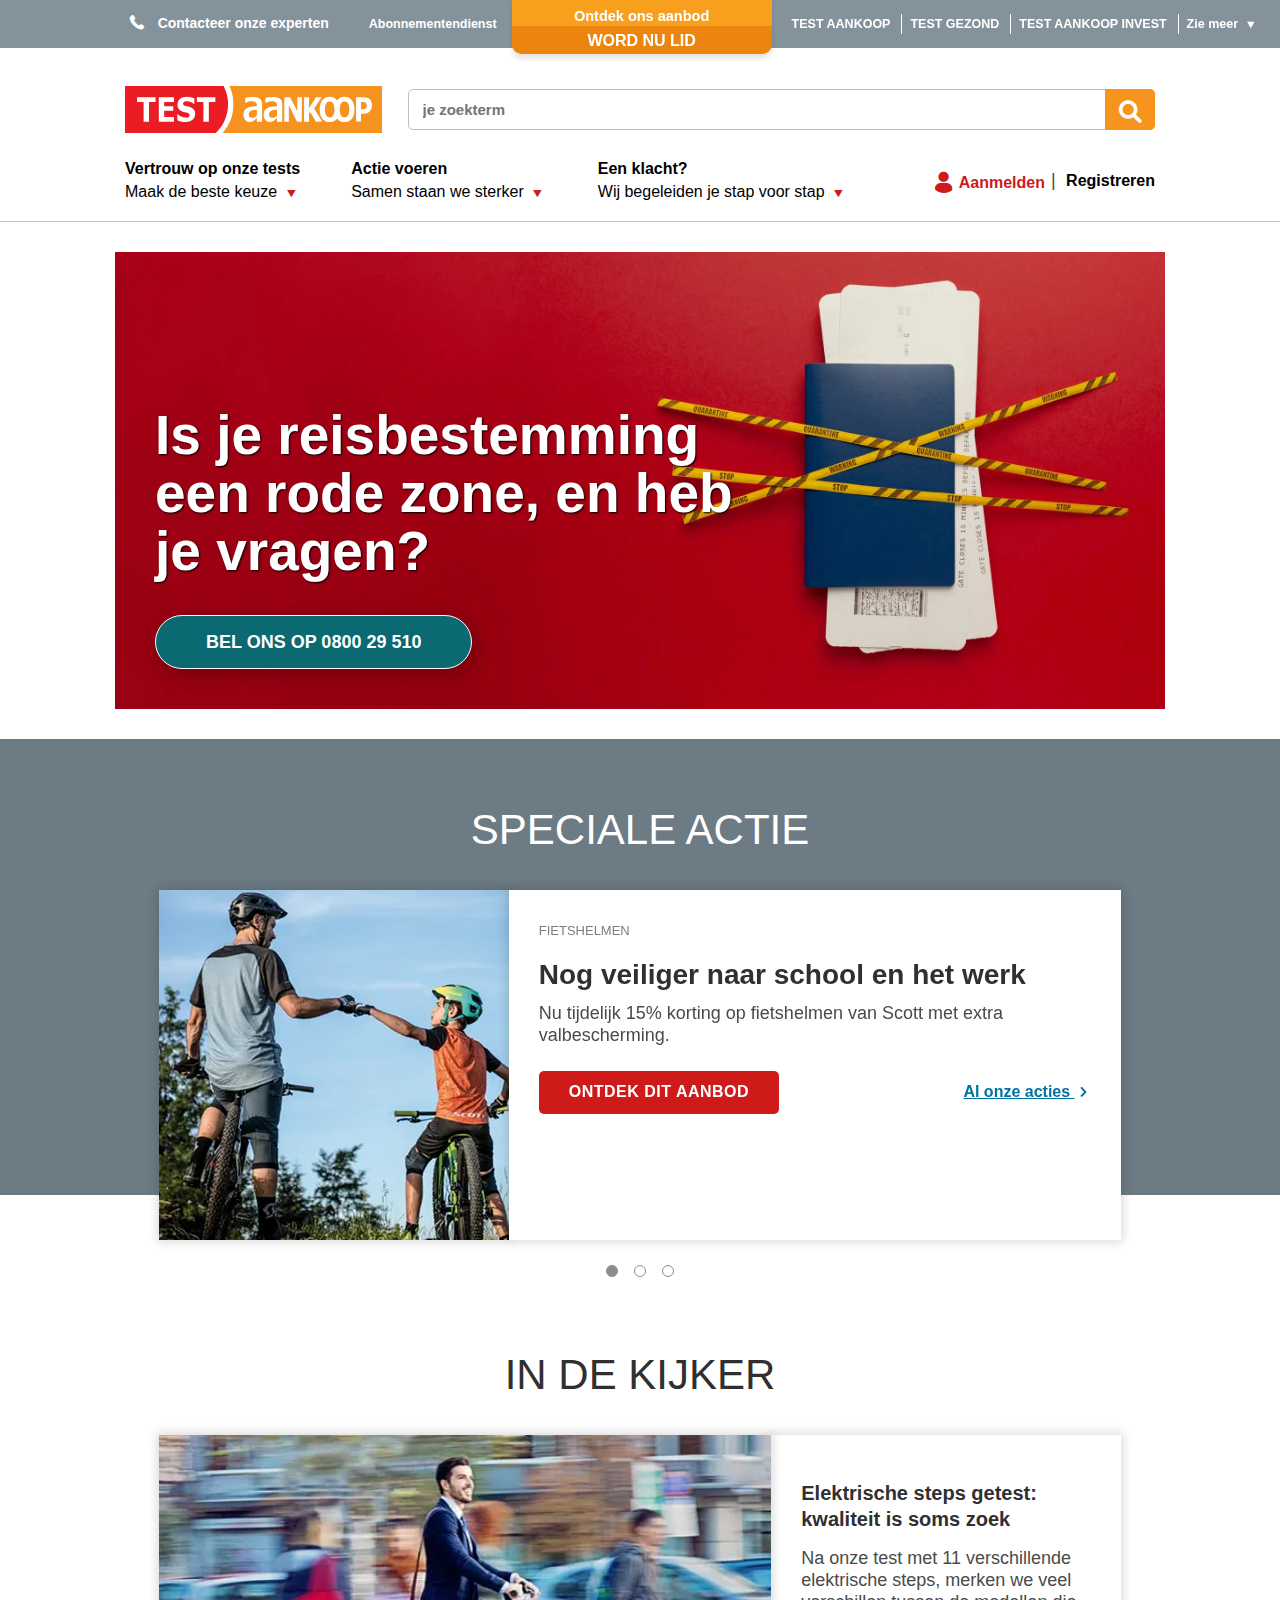
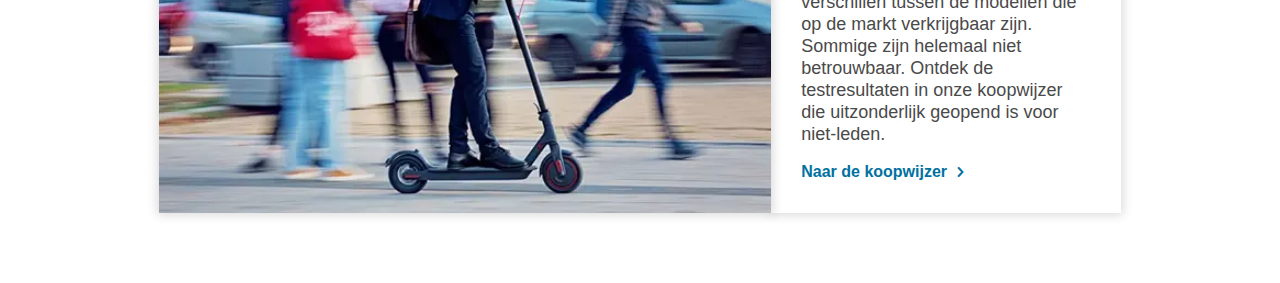
<file: index.html>
<!DOCTYPE html><html lang="nl-be"><head><meta name="viewport" content="width=device-width,initial-scale=1,maximum-scale=5"><meta name="description" content="Bezoek de website van Test Aankoop: de vereniging voor de bescherming en verdediging van consumentenbelangen. Ontdek de resultaten van onze tests en vergelijkende studies, neem deel aan onze petities, groepsaankopen en groepsvorderingen of dien een klacht bij een bedrijf."><title>PLEASE USE TEST-AANKOOP.BE INSTEAD, THIS IS A RESEARCH SITE !</title><link rel="preload" href="https://p.ec-cloud.org/aline/fonts/nl-be/lato-regular.woff2" as="font" crossorigin="anonymous"><link rel="preload" href="https://p.ec-cloud.org/aline/fonts/nl-be/lato-bold.woff2" as="font" crossorigin="anonymous"><link rel="preload" href="https://p.ec-cloud.org/aline/fonts/nl-be/lato-black.woff2" as="font" crossorigin="anonymous"><link rel="stylesheet" href="uncss.css"></head><body><div class="aline-desktop-header" data-type="ALineHeaderController" data-rendering="ALineHeaderContainer" data-selector="header"><div data-selector="web4" class="web4 desktop-only" id="web4" data-type="ALineHeaderWeb4Controller" data-rendering="ALineHeaderWeb4Desktop" data-datasource="{D1DECBA0-0937-4035-851F-57218DF40F11}"><div class="constrained"><div class="flex__row flex__row--xs-middle"><div class="flex__col flex__col-xs-narrow"><p class="no-margin margin--right-xsmall stronger"><i class="icon-phone icon--heavy margin--right-xsmall"></i> <a href="/contact/contacteer-ons" class="" data-selector="web4-phone-icon">Contacteer onze experten</a></p></div><div class="flex__col flex__col-xs-narrow"><ul class="list-inline no-margin no-padding"><li class="list-inline__item"><a href="https://www.test-aankoop.be/contact/contacteer-ons#ALineContactPageHeaderBodyH2Link-ea280801-dfbc-4a12-a5dd-e3012e33e2ac" class="" data-selector="web4-institutional-links">Abonnementendienst</a></li></ul></div><div class="flex__col relative marketing-element__placeholder" data-type="ALineHeaderMarketingController" data-rendering="ALineHeaderMarketingBoxVertical" data-datasource="{7C8417C8-2515-45DF-943E-BA1E37FE58A3}" data-selector="header-marketing-box-vertical"><a href="https://ontdek.test-aankoop.be/2019/tabletkeyboard" rel="noopener noreferrer"><div class="flex__row flex__row--xs-middle marketing-element marketing-element--vertical" data-selector=""><div class="flex__col flex__col-xs-12 centered no-padding"><p class="no-margin strong">Ontdek ons aanbod</p></div><div class="flex__col flex__col-xs-narrow centered no-padding"><h3 class="no-margin strong">WORD NU LID</h3></div></div></a></div><div class="flex__col flex__col-xs-narrow align-right moreLinks"><ul class="list-inline--responsive list-inline uppercase no-margin no-padding"><li class="list-inline__item"><a href="/" data-selector="web4-links">Test Aankoop</a></li><li class="list-inline__item"><a href="https://www.test-aankoop.be/gezond" data-selector="web4-links">Test Gezond</a></li><li class="list-inline__item"><a href="https://www.test-aankoop.be/invest" data-selector="web4-links">Test Aankoop Invest</a></li><li class="list-inline__item list-inline__item--has-list"><a href="#" onclick="event.preventDefault()">Zie meer <i class="icon-arrow-down icon--smaller"></i></a><ul class="align-left padding-medium"><li><a href="https://www.test-aankoop.be/action/" data-selector="web4-flyout-links">Pers &amp; Institutioneel</a></li><li><a href="/info/ledenvoordelen/members-club" data-selector="web4-flyout-links">Members Club</a></li></ul></li></ul></div></div></div></div><header data-selector="header" class="header desktop-only"><div class="flex__row flex__row--no-gutter flex__row--md-middle constrained"><div class="flex__col-md-3"><div data-type="ALineHeaderLogoController" data-rendering="ALineHeaderLogoDesktop" data-datasource="{F033F3B1-1B8E-41CC-858F-E5041E32B3A2}" class=""><a href="/" data-selector="header-logo"><img data-culture-depend="" class="no-margin" data-selector="header-logo-image" src="logo-nl-be.svg" alt="logo" data-fallback="logo-nl-be.jpg" data-fallback-alt="Test Aankoop"></a></div></div><div class="flex__col-md-9"><div class="header__search relative padding--left-xsmall" data-selector="header-search"><input id="search-desktop" hidden="" type="checkbox" data-pageid="e32cf6f9-2306-4cfd-a661-d03c85b81f12" data-formid="SearchForm"><form action="/SearchAPI/SearchTextbox/SearchResult/e32cf6f9-2306-4cfd-a661-d03c85b81f12" class="flex--auto" id="SearchForm" method="post"><input name="__RequestVerificationToken" type="hidden" value="EdLDfiIfCTBkL0cRm__Gctab35jPYZ77q7ySV2KiakDtZ63MtEQtK2BM1YX0Da0sUZjw27UhbCYOdLff7MQ0iEn6Fjc1"> <span class="visuallyhidden">Zoek</span> <input autocomplete="off" class="form__field form__field--string" id="SearchedKeyword" name="SearchedKeyword" placeholder="je zoekterm" required="required" type="search" value=""> <button type="submit" class="form__field btn btn--primary header__search-button" formnovalidate=""><i class="icon-search-2"></i></button> <span class="autosuggest__icon icon-waiting"><span id="spnRetrieving" class="visuallyhidden">het ophalen van resultaten...</span></span><div id="divAutoSuggest" class="autosuggest__items" style="display: none;"><ul id="ulAutocomplete_SearchForm" class="search-ul-autocomplete ui-autocomplete ui-front ui-menu ui-widget ui-widget-content autosuggest__list" tabindex="0" style="margin-top: 6px"></ul></div></form></div></div></div></header><nav data-selector="navigation" class="navigation desktop-only"><div class="constrained border-boxed"><div class="flex__row"><div data-type="ALineHeaderLogoController" data-rendering="ALineHeaderLogoDesktopSticky" data-datasource="{25FD17AC-9C20-409D-ACC7-C273C1453C24}" class="flex__col-xs-narrow show-on-fixed hidden-by-default"><a href="/" data-selector="header-logo-sticky"><img data-culture-depend="" width="45" height="45" class="no-margin" data-selector="header-logo-sticky-image" src="ta-logo-circle.webp" alt="Test Aankoop logo" data-fallback="ta-logo-circle.jpg" data-fallback-alt=""></a></div><div data-type="ALineHeaderNavigationController" data-rendering="ALineHeaderNavigationDesktop" data-datasource="{8DD1DA7A-77B6-4412-84D2-91703C150407}" class="flex__col"><div class="flex__row navigation__pillarContainer" data-selector="header-navigation"><div class="pillar margin--right-auto relative" data-selector="pillar"><label for="navigation__menu-61dbbb358ab04b00a021330c805c5e53"><strong>Vertrouw op onze tests</strong> Maak de beste keuze <i class="icon-arrow-down icon--smaller"></i></label> <input type="checkbox" hidden="" id="navigation__menu-61dbbb358ab04b00a021330c805c5e53" data-selector="pillar-navigation"><div class="navigation__menu"><div class="navigation__menu-scrollcontainer"><div class="navigation__menu-item padding--left-large padding--right-large"><label class="padding--top-small padding--bottom-small block strong" for="navigation__menu-item--c281046080fe4627b53153307d591b79">Huishoudelektro <i class="icon-chevron-right icon--small icon--heavy"></i></label> <input type="checkbox" hidden="" id="navigation__menu-item--c281046080fe4627b53153307d591b79" data-selector="pillar-submenu-navigation"><div class="navigation__menu-item__submenu padding-xsmall"><div class="flex__row flex__row--no-gutter"><div class="flex__col-xs-6"><a class="red" href="/huishoudelektro/wasmachines"><i class="icon-washing-machines"></i> <span>Wasmachines</span></a></div><div class="flex__col-xs-6"><a class="" href="/huishoudelektro/koelkasten-en-diepvriezers"><i class="icon-fridge"></i> <span>Koel- &amp; vriescombinaties</span></a></div><div class="flex__col-xs-6"><a class="" href="/huishoudelektro/droogkasten"><i class="icon-tumble-dryer"></i> <span>Droogkasten</span></a></div><div class="flex__col-xs-6"><a class="" href="/huishoudelektro/vaatwassers"><i class="icon-dishwashers"></i> <span>Vaatwassers</span></a></div><div class="flex__col-xs-6"><a class="" href="/huishoudelektro/strijkijzers-en-stoomcentrales"><i class="icon-iron"></i> <span>Strijkijzers &amp; stoomcentrales</span></a></div><div class="flex__col-xs-6"><a class="" href="/huishoudelektro/microgolfovens"><i class="icon-microwave"></i> <span>Microgolfovens</span></a></div><div class="flex__col-xs-6"><a class="" href="/huishoudelektro/stofzuigers"><i class="icon-vacuum-cleaners"></i> <span>Stofzuigers</span></a></div><div class="flex__col-xs-6"><a class="" href="/huishoudelektro/keukenelektro"><i class="icon-kitchen-appls"></i> <span>Keukenelektro</span></a></div></div></div></div><div class="navigation__menu-item padding--left-large padding--right-large"><label class="padding--top-small padding--bottom-small block strong" for="navigation__menu-item--03168cb34c3648a5bcd4c17b0e33713e">Hightech <i class="icon-chevron-right icon--small icon--heavy"></i></label> <input type="checkbox" hidden="" id="navigation__menu-item--03168cb34c3648a5bcd4c17b0e33713e" data-selector="pillar-submenu-navigation"><div class="navigation__menu-item__submenu padding-xsmall"><div class="flex__row flex__row--no-gutter"><div class="flex__col-xs-6"><a class="" href="/hightech/gsms-en-smartphones"><i class="icon-smartphone"></i> <span>Smartphones</span></a></div><div class="flex__col-xs-6"><a class="" href="/hightech/telecom"><i class="icon-telecom"></i> <span>Telecom</span></a></div><div class="flex__col-xs-6"><a class="" href="/hightech/tv-s"><i class="icon-televisions"></i> <span>Televisies</span></a></div><div class="flex__col-xs-6"><a class="" href="/hightech/computers-en-tablets"><i class="icon-computers"></i> <span>Computers &amp; tablets</span></a></div><div class="flex__col-xs-6"><a class="" href="/hightech/internet"><i class="icon-internet"></i> <span>Internet</span></a></div><div class="flex__col-xs-6"><a class="" href="/hightech/gps"><i class="icon-gps2"></i> <span>Gps</span></a></div><div class="flex__col-xs-6"><a class="" href="/hightech/foto-video"><i class="icon-cameras"></i> <span>Foto &amp; Video</span></a></div><div class="flex__col-xs-6"><a class="" href="/hightech/printers"><i class="icon-printers"></i> <span>Printers</span></a></div><div class="flex__col-xs-6"><a class="" href="/hightech/audio"><i class="icon-audio"></i> <span>Audio</span></a></div></div></div></div><div class="navigation__menu-item padding--left-large padding--right-large"><label class="padding--top-small padding--bottom-small block strong" for="navigation__menu-item--0aa11a5390924843984513b393dcbe61">Wonen &amp; energie <i class="icon-chevron-right icon--small icon--heavy"></i></label> <input type="checkbox" hidden="" id="navigation__menu-item--0aa11a5390924843984513b393dcbe61" data-selector="pillar-submenu-navigation"><div class="navigation__menu-item__submenu padding-xsmall"><div class="flex__row flex__row--no-gutter"><div class="flex__col-xs-6"><a class="" href="/woning-energie/milieu"><i class="icon-globe"></i> <span>Milieu</span></a></div><div class="flex__col-xs-6"><a class="" href="/woning-energie/gas-elektriciteit-mazout-pellets"><i class="icon-energy2"></i> <span>Gas en elektriciteit, mazout, pellets</span></a></div><div class="flex__col-xs-6"><a class="" href="/woning-energie/verwarmen-en-koelen"><i class="icon-insul-heating"></i> <span>Verwarmen &amp; koelen</span></a></div><div class="flex__col-xs-6"><a class="" href="/woning-energie/hernieuwbare-energie"><i class="icon-renewableenergy"></i> <span>Hernieuwbare energie</span></a></div><div class="flex__col-xs-6"><a class="" href="/woning-energie/huren"><i class="icon-renting"></i> <span>Woning huren of verhuren</span></a></div><div class="flex__col-xs-6"><a class="" href="/woning-energie/isolatie"><i class="icon-home"></i> <span>Isolatie</span></a></div><div class="flex__col-xs-6"><a class="" href="/woning-energie/matrassen"><i class="icon-matresses"></i> <span>Matrassen</span></a></div><div class="flex__col-xs-6"><a class="" href="/woning-energie/kopen"><i class="icon-buy-sell-house"></i> <span>Woning kopen, verkopen of bouwen</span></a></div><div class="flex__col-xs-6"><a class="" href="/woning-energie/doehetzelf-tuin"><i class="icon-diy-garden-animal"></i> <span>Doe-het-zelf, tuin &amp; dieren</span></a></div><div class="flex__col-xs-6"><a class="" href="/woning-energie/huishoudproducten"><i class="icon-multipurpose-detergent"></i> <span>Huishoudproducten</span></a></div></div></div></div><div class="navigation__menu-item padding--left-large padding--right-large"><label class="padding--top-small padding--bottom-small block strong" for="navigation__menu-item--51f6d8ec34114e1ebb09297f65e64210">Mobiliteit <i class="icon-chevron-right icon--small icon--heavy"></i></label> <input type="checkbox" hidden="" id="navigation__menu-item--51f6d8ec34114e1ebb09297f65e64210" data-selector="pillar-submenu-navigation"><div class="navigation__menu-item__submenu padding-xsmall"><div class="flex__row flex__row--no-gutter"><div class="flex__col-xs-6"><a class="" href="/mobiliteit/auto-s"><i class="icon-cars"></i> <span>Auto's</span></a></div><div class="flex__col-xs-6"><a class="" href="/mobiliteit/banden"><i class="icon-tires"></i> <span>Banden</span></a></div><div class="flex__col-xs-6"><a class="" href="/mobiliteit/fietsen"><i class="icon-bikes"></i> <span>Fietsen &amp; steps</span></a></div><div class="flex__col-xs-6"><a class="" href="/geld/autoverzekeringen"><i class="icon-car-insurance"></i> <span>Autoverzekeringen</span></a></div><div class="flex__col-xs-6"><a class="" href="https://www.test-aankoop.be/acties/mobiguide"><i class="icon-sustainable-mobility"></i> <span>Mobiguide</span></a></div></div></div></div><div class="navigation__menu-item padding--left-large padding--right-large"><label class="padding--top-small padding--bottom-small block strong" for="navigation__menu-item--a2ec914a6e7c4f6d98d0f4775c41cc15">Geld &amp; verzekeringen <i class="icon-chevron-right icon--small icon--heavy"></i></label> <input type="checkbox" hidden="" id="navigation__menu-item--a2ec914a6e7c4f6d98d0f4775c41cc15" data-selector="pillar-submenu-navigation"><div class="navigation__menu-item__submenu padding-xsmall"><div class="flex__row flex__row--no-gutter"><div class="flex__col-xs-6"><a class="" href="/geld/lenen"><i class="icon-personal-loan"></i> <span>Lenen</span></a></div><div class="flex__col-xs-6"><a class="" href="/geld/reisbijstandsverzekeringen"><i class="icon-travel-insurance"></i> <span>Reisbijstandsverzekeringen</span></a></div><div class="flex__col-xs-6"><a class="" href="/geld/betalen"><i class="icon-current-account"></i> <span>Betalen</span></a></div><div class="flex__col-xs-6"><a class="" href="/geld/spaarrekeningen"><i class="icon-saving-account"></i> <span>Sparen</span></a></div><div class="flex__col-xs-6"><a class="" href="/geld/verzekeringen"><i class="icon-insurance"></i> <span>Verzekeren</span></a></div><div class="flex__col-xs-6"><a class="" href="/geld/autoverzekeringen"><i class="icon-car-insurance"></i> <span>Autoverzekeringen</span></a></div><div class="flex__col-xs-6"><a class="" href="https://www.test-aankoop.be/invest/"><i class="icon-stocks"></i> <span>Beleggen</span></a></div><div class="flex__col-xs-6"><a class="" href="/geld/belastingen"><i class="icon-taxes"></i> <span>Belastingen</span></a></div><div class="flex__col-xs-6"><a class="" href="/geld/pensioensparen"><i class="icon-pension-savings"></i> <span>Pensioen en pensioensparen</span></a></div></div></div></div><div class="navigation__menu-item padding--left-large padding--right-large"><label class="padding--top-small padding--bottom-small block strong" for="navigation__menu-item--d36cb8a8dd034057b7a5a1c52180b16c">Gezondheid <i class="icon-chevron-right icon--small icon--heavy"></i></label> <input type="checkbox" hidden="" id="navigation__menu-item--d36cb8a8dd034057b7a5a1c52180b16c" data-selector="pillar-submenu-navigation"><div class="navigation__menu-item__submenu padding-xsmall"><div class="flex__row flex__row--no-gutter"><div class="flex__col-xs-6"><a class="" href="/familie-prive/coronavirus"><i class="icon-timeup"></i> <span><strong>Coronavirus</strong></span></a></div><div class="flex__col-xs-6"><a class="" href="https://www.test-aankoop.be/gezond/dagelijkse-verzorging/e-health"><i class="icon-heart"></i> <span>E-health</span></a></div><div class="flex__col-xs-6"><a class="" href="https://www.test-aankoop.be/gezond/dagelijkse-verzorging/geteste-producten"><i class="icon-tested-products"></i> <span>Geteste producten</span></a></div><div class="flex__col-xs-6"><a class="" href="https://www.test-aankoop.be/gezond/dagelijkse-verzorging/eerste-hulp" target="_top"><i class="icon-first-aid"></i> <span>Eerste hulp</span></a></div><div class="flex__col-xs-6"><a class="" href="https://www.test-aankoop.be/gezond/dagelijkse-verzorging/welzijn"><i class="icon-well-being"></i> <span>Welzijn</span></a></div><div class="flex__col-xs-6"><a class="" href="https://www.test-aankoop.be/gezond/gezondheidszorg/medische-hulpmiddelen"><i class="icon-medical-devices"></i> <span>Medische hulpmiddelen</span></a></div><div class="flex__col-xs-6"><a class="" href="https://www.test-aankoop.be/gezond/gezondheidszorg/preventie"><i class="icon-prevention"></i> <span>Preventie</span></a></div><div class="flex__col-xs-6"><a class="" href="https://www.test-aankoop.be/gezond/gezondheidszorg/gezondheidsuitgaven-en-verzekeringen"><i class="icon-health-costs"></i> <span>Gezondheidsuitgaven &amp; verzekeringen</span></a></div><div class="flex__col-xs-6"><a class="" href="https://www.test-aankoop.be/gezond/gezondheidszorg/hospitalisatie"><i class="icon-hospitalization2"></i> <span>Hospitalisatie</span></a></div><div class="flex__col-xs-6"><a class="" href="https://www.test-aankoop.be/gezond/gezondheidszorg/patientenrechten"><i class="icon-rights-patient"></i> <span>Patiëntenrechten</span></a></div><div class="flex__col-xs-6"><a class="" href="https://www.test-aankoop.be/gezond/ziekten-en-geneesmiddelen/ziekten-en-gezondheidsproblemen"><i class="icon-disease"></i> <span>Ziekten &amp; Gezondheidsproblemen</span></a></div><div class="flex__col-xs-6"><a class="" href="https://www.test-aankoop.be/gezond/ziekten-en-geneesmiddelen/geneesmiddelen"><i class="icon-medicine"></i> <span>Geneesmiddelen</span></a></div></div></div></div><div class="navigation__menu-item padding--left-large padding--right-large"><label class="padding--top-small padding--bottom-small block strong" for="navigation__menu-item--0ca3334e649d4ff3b3b91a0fbe4de298">Voeding <i class="icon-chevron-right icon--small icon--heavy"></i></label> <input type="checkbox" hidden="" id="navigation__menu-item--0ca3334e649d4ff3b3b91a0fbe4de298" data-selector="pillar-submenu-navigation"><div class="navigation__menu-item__submenu padding-xsmall"><div class="flex__row flex__row--no-gutter"><div class="flex__col-xs-6"><a class="" href="https://www.test-aankoop.be/gezond/voeding/gezonde-voeding"><i class="icon-healthy-eating"></i> <span>Gezonde voeding</span></a></div><div class="flex__col-xs-6"><a class="" href="https://www.test-aankoop.be/gezond/voeding/dieten-en-allergieen"><i class="icon-lose-weight"></i> <span>Diëten &amp; Allergieën</span></a></div><div class="flex__col-xs-6"><a class="" href="https://www.test-aankoop.be/gezond/voeding/voeding-en-voedingssupplementen"><i class="icon-food-supplements2"></i> <span>Voeding &amp; Voedingssupplementen</span></a></div><div class="flex__col-xs-6"><a class="" href="https://www.test-aankoop.be/gezond/voeding/voedselveiligheid-en-additieven"><i class="icon-food-safety2"></i> <span>Voedselveiligheid &amp; Additieven</span></a></div><div class="flex__col-xs-6"><a class="" href="https://www.test-aankoop.be/gezond/voeding/etikettering"><i class="icon-labeling"></i> <span>Etikettering</span></a></div><div class="flex__col-xs-6"><a class="" href="https://www.test-aankoop.be/gezond/voeding/duurzaamheid-en-milieu-impact"><i class="icon-globe"></i> <span>Duurzaamheid &amp; milieu-impact</span></a></div><div class="flex__col-xs-6"><a class="" href="/voeding/wijn"><i class="icon-wine"></i> <span>Wijn</span></a></div></div></div></div><div class="navigation__menu-item padding--left-large padding--right-large"><label class="padding--top-small padding--bottom-small block strong" for="navigation__menu-item--a4c2a6df5ecc482ca4c225199b2284d9">Familie &amp; privé <i class="icon-chevron-right icon--small icon--heavy"></i></label> <input type="checkbox" hidden="" id="navigation__menu-item--a4c2a6df5ecc482ca4c225199b2284d9" data-selector="pillar-submenu-navigation"><div class="navigation__menu-item__submenu padding-xsmall"><div class="flex__row flex__row--no-gutter"><div class="flex__col-xs-6"><a class="" href="/familie-prive/coronavirus"><i class="icon-timeup"></i> <span><strong>Coronavirus</strong></span></a></div><div class="flex__col-xs-6"><a class="" href="/woning-energie/milieu"><i class="icon-globe"></i> <span>Milieu</span></a></div><div class="flex__col-xs-6"><a class="" href="/familie-prive/solden"><i class="icon-sales"></i> <span>Solden</span></a></div><div class="flex__col-xs-6"><a class="" href="/familie-prive/supermarkten"><i class="icon-supermarkets"></i> <span>Supermarkten</span></a></div><div class="flex__col-xs-6"><a class="" href="/familie-prive/reizen"><i class="icon-leisure"></i> <span>Reizen</span></a></div><div class="flex__col-xs-6"><a class="" href="/familie-prive/jonge-gezinnen"><i class="icon-babies-children"></i> <span>Jonge gezinnen</span></a></div><div class="flex__col-xs-6"><a class="" href="/familie-prive/consumentenrechten"><i class="icon-consumer-rights"></i> <span>Rechten van de consument</span></a></div><div class="flex__col-xs-6"><a class="" href="/familie-prive/trouwen-en-scheiden"><i class="icon-marriage-divorce"></i> <span>Trouwen &amp; scheiden</span></a></div><div class="flex__col-xs-6"><a class="" href="/familie-prive/erfenis"><i class="icon-inheritance"></i> <span>Erfenis</span></a></div></div></div></div><div class="navigation__menu-item padding--left-large padding--right-large"><label class="padding--top-small padding--bottom-small block strong" for="navigation__menu-item--2d4af008ff464e19a00f2204b1446141">Bespaar met onze hulp <i class="icon-chevron-right icon--small icon--heavy"></i></label> <input type="checkbox" hidden="" id="navigation__menu-item--2d4af008ff464e19a00f2204b1446141" data-selector="pillar-submenu-navigation"><div class="navigation__menu-item__submenu--flex no-padding"><div class="flex__row flex__row--no-gutter navigation__menu-item__submenu__background"><div class="flex__col bg-position--bottom-right navigation__menu-item__submenu__background__item" data-background-image="/-/media/ta/images/home/actions_acties/switch/bg1b.jpg?rev=46b69921-f106-4c30-ae94-31e691897db1&amp;mw=600&amp;hash=9DE7B64B6366DE453E0597A843B01284"><div class="background__item__content"><div class="background__item__content__title">Stap over met ons</div><div class="background__item__content__text">Vind de voordeligste aanbiedingen op maat en stap over met onze hulp</div><div class="background__item__content__link"><a href="/stap-over">Meer weten <i class="icon-chevron-right icon--small icon--heavy"></i></a></div></div></div><div class="flex__col bg-position--bottom-right navigation__menu-item__submenu__background__item" data-background-image="/-/media/ta/images/home/actions_acties/lap/bg2b.jpg?rev=c875a2ef-4ace-4973-80a0-389f18ba0107&amp;mw=600&amp;hash=74DB96B241AB6DA7816FB9CAD01A734B"><div class="background__item__content"><div class="background__item__content__title">Kies een Beste Koop</div><div class="background__item__content__text">Bespaar nog meer door producten te kopen met de beste prijs-kwaliteitverhouding!</div><div class="background__item__content__link"><a href="https://www.test-aankoop.be/best-deals">Meer weten <i class="icon-chevron-right icon--small icon--heavy"></i></a></div></div></div></div></div></div></div></div></div><div class="pillar margin--right-auto relative" data-selector="pillar"><label for="navigation__menu-9b3631a03624410098a6a8555c8e2475"><strong>Actie voeren</strong> Samen staan we sterker <i class="icon-arrow-down icon--smaller"></i></label> <input type="checkbox" hidden="" id="navigation__menu-9b3631a03624410098a6a8555c8e2475" data-selector="pillar-navigation"><div class="navigation__menu"><div class="navigation__menu-scrollcontainer"><div class="navigation__menu-item padding--left-large padding--right-large"><a class="navigation__menu-item__link padding--top-small padding--bottom-small block strong" href="https://www.test-aankoop.be/overzicht-acties">Al onze acties</a></div><div class="navigation__menu-item padding--left-large padding--right-large"><a class="navigation__menu-item__link padding--top-small padding--bottom-small block" href="/acties/coronavouchers">Coronategoeden</a></div><div class="navigation__menu-item padding--left-large padding--right-large"><a class="navigation__menu-item__link padding--top-small padding--bottom-small block" href="https://www.test-aankoop.be/acties/actieprivatelease?utm_campaign=actionprivatelease&amp;utm_campaign=actionprivatelease&amp;utm_source=Website&amp;utm_medium=ActionNav">Private lease</a></div><div class="navigation__menu-item padding--left-large padding--right-large"><a class="navigation__menu-item__link padding--top-small padding--bottom-small block" href="/collectieve-acties/formulier-reisproblemen">Formulier reisproblemen</a></div><div class="navigation__menu-item padding--left-large padding--right-large"><a class="navigation__menu-item__link padding--top-small padding--bottom-small block" href="/acties/zonnepaneel">Actie zonnepanelen</a></div><div class="navigation__menu-item padding--left-large padding--right-large"><a class="navigation__menu-item__link padding--top-small padding--bottom-small block" href="/collectieve-acties/ryanair">Groepsvordering Ryanair</a></div><div class="navigation__menu-item padding--left-large padding--right-large"><a class="navigation__menu-item__link padding--top-small padding--bottom-small block" href="/collectieve-acties/facebook">Groepsvordering Facebook</a></div><div class="navigation__menu-item padding--left-large padding--right-large"><a class="navigation__menu-item__link padding--top-small padding--bottom-small block" href="https://www.test-aankoop.be/stookolie">Groepsaankoop stookolie</a></div><div class="navigation__menu-item padding--left-large padding--right-large"><a class="navigation__menu-item__link padding--top-small padding--bottom-small block" href="https://www.test-aankoop.be/auto-fiets/auto-s/dossier/dieselgate-wij-zijn-allemaal-bedrogen">Groepsvordering Dieselgate</a></div></div></div></div><div class="pillar margin--right-auto relative" data-selector="pillar"><label for="navigation__menu-6b2f72c94ea84d9c8db1ccc9c097169c"><strong>Een klacht?</strong> Wij begeleiden je stap voor stap <i class="icon-arrow-down icon--smaller"></i></label> <input type="checkbox" hidden="" id="navigation__menu-6b2f72c94ea84d9c8db1ccc9c097169c" data-selector="pillar-navigation"><div class="navigation__menu"><div class="navigation__menu-scrollcontainer"><div class="navigation__menu-item padding--left-large padding--right-large"><a class="navigation__menu-item__link padding--top-small padding--bottom-small block" href="/klagen">Klacht indienen tegen een bedrijf</a></div><div class="navigation__menu-item padding--left-large padding--right-large"><a class="navigation__menu-item__link padding--top-small padding--bottom-small block" href="/klagen/publieke-klachten">Alle klachten</a></div><div class="navigation__menu-item padding--left-large padding--right-large"><a class="navigation__menu-item__link padding--top-small padding--bottom-small block" href="/klagen/mijn-klachten">Mijn klachten</a></div><div class="navigation__menu-item padding--left-large padding--right-large"><a class="navigation__menu-item__link padding--top-small padding--bottom-small block" href="/klagen/scorebord">Ranglijst van de bedrijven</a></div><div class="navigation__menu-item padding--left-large padding--right-large"><a class="navigation__menu-item__link padding--top-small padding--bottom-small block" href="/te-rap-kapot">Meldpunt "Te Rap Kapot"</a></div><div class="navigation__menu-item padding--left-large padding--right-large"><a class="navigation__menu-item__link padding--top-small padding--bottom-small block" href="https://www.test-aankoop.be/overzichtspagina?type=alerts&amp;int_source=test-a&amp;int_medium=menu&amp;int_content=alerts&amp;int_campaign=pas_action_2020">Alle onze alerts</a></div></div></div></div></div></div><div class="show-on-fixed hidden-by-default" data-selector="header-search-sticky"><span class="navigation-menu__icon icon-search-2" data-selector="toggle-sticky-search"></span><div class="search-wrapper padding-large hidden"><div class="constrained"><div class="header__search relative"><input id="search-desktop-sticky" hidden="" type="checkbox" data-pageid="e32cf6f9-2306-4cfd-a661-d03c85b81f12" data-formid="SearchFormSticky"><form action="/SearchAPI/SearchTextbox/SearchResult/e32cf6f9-2306-4cfd-a661-d03c85b81f12" class="flex--auto" id="SearchFormSticky" method="post"><input name="__RequestVerificationToken" type="hidden" value="V3KU3dnQbTRZ0m0bU0t5BQ4VCc-zjMh7Oj3xmFWC3N-L5yqxX4TELDI0RNbv-doBBroC2SuLuZUK_hbPO9ILy_mDclc1"> <span class="visuallyhidden">Zoek</span> <input autocomplete="off" class="form__field form__field--string" id="search" name="SearchedKeyword" placeholder="je zoekterm" required="required" type="search" value=""> <button aria-label="Zoek" name="Zoek" type="submit" class="form__field btn btn--primary header__search-button" formnovalidate=""><span style="display:none;">Zoek</span> <i class="icon-search-2"></i></button> <span class="autosuggest__icon icon-waiting"><span id="spnRetrievingSticky" class="visuallyhidden">het ophalen van resultaten...</span></span><div id="divAutoSuggestSticky" class="autosuggest__items" style="display: none;"><ul id="ulAutocomplete_SearchFormSticky" class="search-ul-autocomplete ui-autocomplete ui-front ui-menu ui-widget ui-widget-content autosuggest__list" tabindex="0" style="margin-top: 6px"></ul></div></form></div></div></div></div><div class="flex__col-xs-narrow relative personal-area-menu personal-area-menu--membercombined" data-selector="personal-area-menu" data-type="ALineHeaderPersonalAreaMenuController" data-rendering="ALineHeaderPersonalAreaMenuDesktop" data-datasource="{C931E70B-1217-4041-9DEF-28291B45C40F}"><div class="personalAreaMenuLinks"><div class="personalAreaMenuLinks__link-item"><span class="personalAreaMenuLinks__icon"><span data-plugin="iframeAuthentication" class="has-plugin"><a data-plugin="modal" data-popup-type="inline" href="#aline-authentication-modal" data-analytics="register-mobile" class="noclasses has-plugin" data-login-url="https://login.test-aankoop.be/?wa=wsignin1.0&amp;wtrealm=eur%3a%2f%2feuroconsumers.pro.alinesc.nl-be%2f&amp;wreply=https%3a%2f%2fwww.test-aankoop.be%2fCommonAPI%2fCommonBeanTrigger%2fSendLoginOkMessage%3fReturnUrl%3dsec%3a%252F%252Frealm%252Feuroconsumers.pro.sitecorecd.nl-be%[base64]&amp;ectx=Y3Q6YWxpbmUtaG9tZQ&amp;customstyle=alineiframev3" data-selector="aline-authentication-modal--btn-trigger" data-aline-authentication-target="login"><i class="icon-user-2 stronger red"></i> </a></span></span><span><span data-plugin="iframeAuthentication" class="has-plugin"><a data-plugin="modal" data-popup-type="inline" href="#aline-authentication-modal" data-analytics="register-mobile" class="personalAreaMenuLinks__link loginLink has-plugin" data-login-url="https://login.test-aankoop.be/?wa=wsignin1.0&amp;wtrealm=eur%3a%2f%2feuroconsumers.pro.alinesc.nl-be%2f&amp;wreply=https%3a%2f%2fwww.test-aankoop.be%2fCommonAPI%2fCommonBeanTrigger%2fSendLoginOkMessage%3fReturnUrl%3dsec%3a%252F%252Frealm%252Feuroconsumers.pro.sitecorecd.nl-be%[base64]&amp;ectx=Y3Q6YWxpbmUtaG9tZQ&amp;customstyle=alineiframev3" data-selector="aline-authentication-modal--btn-trigger" data-aline-authentication-target="login">Aanmelden</a></span></span></div><div class="personalAreaMenuLinks__link-item"><span class="personalAreaMenuLinks__separator hide-on-fixed">|</span> <a class="personalAreaMenuLinks__link registerLink" href="/aanbod?wreply=http%3A%2F%2Fwww.test-aankoop.be%2F%3FDisableForPerformanceTest%3Dtrue%26int_campaign%3Dregister-mobile%26int_content%3Dregister-mobile%26int_medium%3Dmenu%26int_source%3Daline">Registreren</a></div></div></div></div></div></nav><hr class="navigation-placeholder no-margin"></div><main id="main"><div data-type="ALineHeroBannerController" data-rendering="HeroBannerAnonymous" data-datasource="{12678D5A-D768-4544-8B82-5E6EB0994B51}" class=""><section class="padding--bottom-xlarge padding--top-xlarge section section--nopadding-mobile section--nopadding-tablet" data-selector="hero-banner"><div class="constrained constrained--large"><div class="hero-banner hero-banner--flex relative hero-banner--align-baseline-desktop hero-banner--compact-desktop hero-banner--align-baseline-tablet hero-banner--compact-tablet hero-banner--desktop-white-title hero-banner--mobile-white-title hero-banner--white-link"><div class="hero-banner__image"><picture><source media="(max-width: 420px)" srcset="red_zones_hero%20banner_smartphone.webp"><source media="(max-width: 768px)" srcset="red_zones_hero%20banner_tablet.webp"><img src="red_zones_hero%20banner.webp" width="1050" height="457" alt="Is je reisbestemming een rode zone, en heb je vragen?"></picture></div><div class="flex__row flex__row--no-gutter flex__row--top"><div class="flex__col"><h1 class="omega stronger margin--bottom-small">Is je reisbestemming een rode zone, en heb je vragen?</h1></div></div><div class="flex__row hero-banner__register"><div class="flex__col"><p class="no-margin margin--top-medium"><a href="tel:080029510" style="background-color:#0b6972" class="btn btn--primary btn--bordered btn--large btn--shadowed btn--pill uppercase">Bel ons op 0800 29 510</a></p></div></div></div></div></section></div></main><div data-type="ALineSpecialCampaignsController" data-rendering="CampaignsPanel" data-datasource="{B491A1C5-C630-4C6B-8C5A-A9EBB8AF57FE}" class="flex__row flex__row--centered flex__row--no-gutter flex__row--centered special-campaign__container"><section class="section relative special-campaign--underlay padding--bottom-xsmall" data-selector="special-campaign"><div class="constrained special-campaign"><div data-plugin="flickityCarousel" data-plugin-settings="#specialCampaignsCarouselSettings" class="has-plugin flickity-fade flickity-enabled is-draggable" tabindex="0"><div class="flickity-viewport" style="height: 454.091px; touch-action: pan-y;"><div class="flickity-slider" style="left: 0px; transform: translateX(0%);"><div class="special-campaign__container-item w100 is-selected" style="position: absolute; left: 0%;"><div class="flex__row flex__row--centered"><div class="flex__col flex__col-xs-11"><h2 class="alpha align-central normal uppercase">Speciale actie</h2></div></div><div class="flex__row flex__row--centered flex__row--no-gutter flex__row--centered margin--bottom-medium margin--top-medium special-campaign__container"><div class="flex__col-xs-11 flex__col-md-4 special-campaign__image-container"><img data-src="helmets_500x500.webp" alt="Private lease" src="helmets_500x500.webp" data-plugin="imageComponent" class="has-plugin lazyloaded"></div><div class="flex__col-xs-11 flex__col-md-7"><div class="padding-xlarge"><p class="label">Fietshelmen</p><h3 class="beta strong margin--bottom-xsmall">Nog veiliger naar school en het werk</h3><p class="margin--bottom-small">Nu tijdelijk 15% korting op fietshelmen van Scott met extra valbescherming.</p><div class="flex__row flex__row--no-gutter flex__row--sm-middle margin--top-medium"><div class="flex__col flex__col-xs-12 flex__col-sm-6"><p class="no-margin"><a href="https://www.test-aankoop.be/acties/mobiguide/fietshelmen?utm_campaign=Bikehelmets2020&amp;utm_source=Website&amp;utm_medium=Actionblock" class="btn btn--primary uppercase" rel="noopener noreferrer" title="Ontdek dit aanbod" target="_blank">Ontdek dit aanbod</a></p></div><div class="flex__col flex__col-xs-12 flex__col-sm-6 align-right-tablet"><a href="/overzicht-acties" class="read-more underline margin--top-small margin--bottom-small" title="Al onze acties">Al onze acties <i class="icon icon-chevron-right"></i></a></div></div></div></div></div></div><div class="special-campaign__container-item w100" style="position: absolute; left: 100%;"><div class="flex__row flex__row--centered"><div class="flex__col flex__col-xs-11"><h2 class="alpha align-central normal uppercase">Ledenvoordeel</h2></div></div><div class="flex__row flex__row--centered flex__row--no-gutter flex__row--centered margin--bottom-medium margin--top-medium special-campaign__container"><div class="flex__col-xs-11 flex__col-md-4 special-campaign__image-container"><img data-src="adobestock_294950320_500x500.webp" alt="Private lease" src="adobestock_294950320_500x500.webp" data-plugin="imageComponent" class="has-plugin lazyloaded"></div><div class="flex__col-xs-11 flex__col-md-7"><div class="padding-xlarge"><p class="label">Onze actie Private Lease</p><h3 class="beta strong margin--bottom-xsmall">Meer gemoedsrust met een Private Lease-formule</h3><p class="margin--bottom-small">We hebben een nieuw exclusief voordeel voor onze leden onderhandeld: de private lease. Als particulier kun je een auto leasen tegen zeer voordelige voorwaarden.</p><div class="flex__row flex__row--no-gutter flex__row--sm-middle margin--top-medium"><div class="flex__col flex__col-xs-12 flex__col-sm-6"><p class="no-margin"><a href="https://www.test-aankoop.be/acties/actieprivatelease?utm_campaign=actionprivatelease&amp;utm_source=Website&amp;utm_medium=Actionblock" class="btn btn--primary uppercase" title="Ontdek dit aanbod">Ontdek dit aanbod</a></p></div><div class="flex__col flex__col-xs-12 flex__col-sm-6 align-right-tablet"><a href="/overzicht-acties" class="read-more underline margin--top-small margin--bottom-small" title="Al onze acties">Al onze acties <i class="icon icon-chevron-right"></i></a></div></div></div></div></div></div><div class="special-campaign__container-item w100" style="position: absolute; left: 200%;"><div class="flex__row flex__row--centered"><div class="flex__col flex__col-xs-11"><h2 class="alpha align-central normal uppercase">Onze acties</h2></div></div><div class="flex__row flex__row--centered flex__row--no-gutter flex__row--centered margin--bottom-medium margin--top-medium special-campaign__container"><div class="flex__col-xs-11 flex__col-md-4 special-campaign__image-container"><img data-src="istock-1128332454_450x450.webp" alt="" src="istock-1128332454_450x450.webp" data-plugin="imageComponent" class="has-plugin lazyloaded"></div><div class="flex__col-xs-11 flex__col-md-7"><div class="padding-xlarge"><p class="label">Meldformulier</p><h3 class="beta strong margin--bottom-xsmall">Probleem met annulatie of uitstel van je reis?</h3><p class="margin--bottom-small">Heb je geen correcte oplossing gekregen van de maatschappij in kwestie? Vul het formulier in zodat wij je rechten kunnen behartigen!</p><div class="flex__row flex__row--no-gutter flex__row--sm-middle margin--top-medium"><div class="flex__col flex__col-xs-12 flex__col-sm-6"><p class="no-margin"><a href="https://www.testaankoop.be/reisformulier" class="btn btn--primary uppercase" title="Naar ons formulier">Naar ons formulier</a></p></div><div class="flex__col flex__col-xs-12 flex__col-sm-6 align-right-tablet"><a href="/overzicht-acties" class="read-more underline margin--top-small margin--bottom-small" title="Bekijk onze andere acties">Bekijk onze andere acties <i class="icon icon-chevron-right"></i></a></div></div></div></div></div></div></div></div><ol class="flickity-page-dots"><li class="dot is-selected" aria-label="Page dot 1" aria-current="step"></li><li class="dot" aria-label="Page dot 2"></li><li class="dot" aria-label="Page dot 3"></li></ol></div></div></section><script type="application/json" id="specialCampaignsCarouselSettings">{
          "prevNextButtons": false,
          "pageDots": true,
          "autoPlay": 4500,
          "fade": true,
          "adaptiveHeight": true,
          "imagesLoaded": true,
          "callbacks" : {
              "ready": "EC.SpecialCampaigns.Init"
          }
      }</script></div><div data-type="ALineEditorialElementsHighlightController" data-rendering="EditorialElementsHighlightContainer" data-datasource="{03754DBB-EF9F-4A7E-85AC-4804F573427C}" class=""><section class="section padding--top-xsmall padding--bottom-xxlarge" data-selector="highlight"><div class="constrained highlight"><div class="flex__row"><div class="flex__col"><h2 class="align-central alpha normal uppercase">In de kijker</h2></div></div><div data-type="ALineEditorialElementsHighlightController" data-rendering="EditorialElementsHighlightDynamic" data-datasource="{04BF9977-793D-4788-B8CB-09D75AB67E8C}" class="flex__row flex__row--centered flex__row--no-gutter margin--bottom-medium margin--top-medium highlight__container"><div class="flex__col-xs-11 flex__col-md-7 flex__col highlight__image-container relative"><img data-src="electric-steps.webp" alt="Elektrische steps" src="electric-steps.webp" data-plugin="imageComponent" class="has-plugin lazyloaded"></div><div class="flex__col-xs-11 flex__col-md-4"><div class="padding-xlarge"><p class="label"></p><h3 class="stronger">Elektrische steps getest: kwaliteit is soms zoek</h3><p>Na onze test met 11 verschillende elektrische steps, merken we veel verschillen tussen de modellen die op de markt verkrijgbaar zijn. Sommige zijn helemaal niet betrouwbaar. Ontdek de testresultaten in onze koopwijzer die uitzonderlijk geopend is voor niet-leden.</p><p class="no-margin"><a href="/mobiliteit/fietsen/test/koopwijzer-elektrische-step" class="read-more">Naar de koopwijzer <i class="icon icon-chevron-right"></i></a></p></div></div></div></div></section></div><script src="https://code.jquery.com/jquery-3.5.1.min.js" integrity="sha256-9/aliU8dGd2tb6OSsuzixeV4y/faTqgFtohetphbbj0=" crossorigin="anonymous"></script><script src="https://p.ec-cloud.org/vendor/jquery-ui/1.12.1/jquery-ui.min.js"></script><script src="header.js"></script><noscript><link rel="stylesheet" href="/index-uncritical.css"></noscript></body></html>
</file>
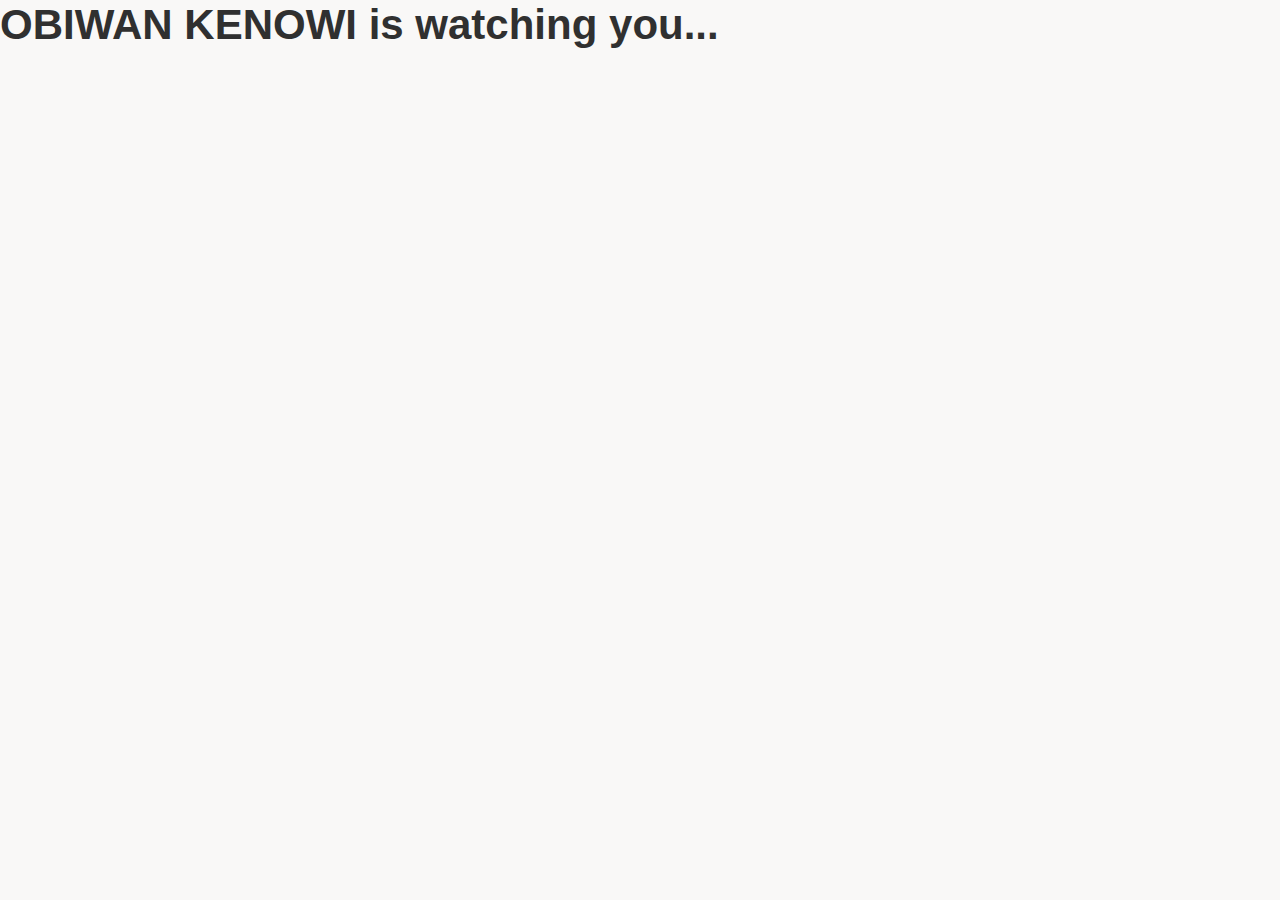
<file: index-offline.html>
<!DOCTYPE html><html lang="nl-be"><head><meta name="viewport" content="width=device-width,initial-scale=1,maximum-scale=5">
<meta name="description" content="This is a technical research site currently owned by Pakenprax sp. z o.o">
<title>PLEASE DO NOT USE THIS SITE, THIS IS A RESEARCH SITE !</title>
<link rel="preload" href="https://p.ec-cloud.org/aline/fonts/nl-be/lato-regular.woff2" as="font" crossorigin="anonymous">
<link rel="preload" href="https://p.ec-cloud.org/aline/fonts/nl-be/lato-bold.woff2" as="font" crossorigin="anonymous">
<link rel="preload" href="https://p.ec-cloud.org/aline/fonts/nl-be/lato-black.woff2" as="font" crossorigin="anonymous">
<link rel="stylesheet" href="uncss.css"></head>
<body>
<h1>OBIWAN KENOWI is watching you...</h1>
<script>
	setTimeout(function(){ alert("Are you still here? Please do something more useful."); }, 3000);
</script>
</body>
</html>
</file>
<file: uncss.css>
header,main,nav,section{display:block}[hidden]{display:none}html{font-size:62.5%;-ms-text-size-adjust:100%;-webkit-text-size-adjust:100%}button,html,input{font-family:sans-serif}body{margin:0;overflow-x:hidden;font-size:1.6rem}a:focus{outline-style:dotted;outline-width:thin}a:active,a:hover{outline:0}strong{font-weight:700}p{margin:1em 0}li,ol,ul{margin:0;padding:0;border:0;font-size:100%;font:inherit;vertical-align:baseline;list-style:none;list-style-image:none}img{border:0;-ms-interpolation-mode:bicubic}form{margin:0}button,input{font-size:100%;margin:0;vertical-align:baseline}button,input{line-height:normal}button{text-transform:none}button{-webkit-appearance:none;cursor:pointer}input[type=checkbox]{padding:0}input[type=search]{-webkit-appearance:none}input[type=search]::-webkit-search-cancel-button,input[type=search]::-webkit-search-decoration{-webkit-appearance:none}button::-moz-focus-inner,input::-moz-focus-inner{border:0;padding:0}html{overflow-y:scroll}body{background:#fff}img{max-width:100%}hr{border:none}@media screen and (max-width:60em){.desktop-only{display:none!important}}.hidden{display:none}.visuallyhidden{border:0;clip:rect(0,0,0,0);height:1px;margin:-1px;overflow:hidden;padding:0;position:absolute;width:1px}.ui-autocomplete{z-index:100000}.relative{position:relative}.w100{width:100%}.padding-medium{padding:2rem}.padding-large{padding:2rem}@media screen and (min-width:53.1875em){.padding-large{padding:3rem}}.align-central{text-align:center!important}.align-left{text-align:left!important}.align-right{text-align:right!important}@media screen and (min-width:53.1875em){.align-right-tablet{text-align:right!important}}.centered{margin-left:auto;margin-right:auto;display:block}.normal{font-weight:400!important}.underline{text-decoration:underline}.block{display:block}.flex--auto{display:flex;flex:auto}.flex__row{box-sizing:border-box;display:flex;flex-direction:row;flex-wrap:wrap;margin-left:-1.5rem;margin-right:-1.5rem}.flex__row--no-gutter{margin-left:0;margin-right:0}.flex__row--centered{justify-content:center}.flex__col,.flex__col-md-3,.flex__col-md-4,.flex__col-md-7,.flex__col-md-9,.flex__col-sm-6{box-sizing:border-box;display:flex;flex-direction:column;flex-grow:0;flex-shrink:0;padding-left:1.5rem;padding-right:1.5rem}.flex__row--no-gutter .flex__col,.flex__row--no-gutter .flex__col-md-3,.flex__row--no-gutter .flex__col-md-4,.flex__row--no-gutter .flex__col-md-7,.flex__row--no-gutter .flex__col-md-9,.flex__row--no-gutter .flex__col-sm-6{padding-left:0;padding-right:0}.flex__col-md-3>div,.flex__col-md-4>div,.flex__col-md-7>div,.flex__col-md-9>div,.flex__col>div{flex-grow:1}.flex__col{flex-grow:1;flex-basis:0;max-width:100%}@media only screen and (min-width:0){.flex__row--xs-middle{align-items:center}.flex__col-xs-6{flex-basis:50%;max-width:50%;flex-grow:1}.flex__col-xs-11{flex-basis:91.6666666667%;max-width:91.6666666667%;flex-grow:1}.flex__col-xs-12{flex-basis:100%;max-width:100%;flex-grow:1}.flex__col-xs-narrow{flex-grow:0;flex-basis:0;max-width:none;flex:none;padding-left:1.5rem;padding-right:1.5rem}}@media only screen and (min-width:0){.flex__col-xs-narrow img{max-width:none}}@media only screen and (min-width:480px){.flex__row--sm-middle{align-items:center}.flex__col-sm-6{flex-basis:50%;max-width:50%;flex-grow:1}}@media only screen and (min-width:851px){.flex__row--md-middle{align-items:center}.flex__col-md-3{flex-basis:25%;max-width:25%;flex-grow:1}.flex__col-md-4{flex-basis:33.3333333333%;max-width:33.3333333333%;flex-grow:1}.flex__col-md-7{flex-basis:58.3333333333%;max-width:58.3333333333%;flex-grow:1}.flex__col-md-9{flex-basis:75%;max-width:75%;flex-grow:1}}.flex__row>div>img{align-self:center}.constrained{margin:0 auto;padding:0 1rem;width:100%;box-sizing:border-box;max-width:105rem}.constrained:after{content:"";display:block;clear:both;visibility:hidden;line-height:0;height:0}@media screen and (max-width:53.125em){.constrained{max-width:58rem}}.constrained--large{max-width:105rem;padding:0!important}@font-face{font-family:Lato;font-weight:400;font-style:normal;font-display:swap;unicode-range:U+000-5FF;src:local("Lato"),url(https://p.ec-cloud.org/aline/fonts/nl-be/lato-regular.woff2) format("woff2"),url(https://p.ec-cloud.org/aline/fonts/nl-be/lato-regular.woff) format("woff"),url(https://p.ec-cloud.org/aline/fonts/nl-be/lato-regular.ttf) format("truetype")}@font-face{font-family:Lato;font-weight:700;font-style:normal;font-display:swap;unicode-range:U+000-5FF;src:local("Lato-Bold"),url(https://p.ec-cloud.org/aline/fonts/nl-be/lato-bold.woff2) format("woff2"),url(https://p.ec-cloud.org/aline/fonts/nl-be/lato-bold.woff) format("woff"),url(https://p.ec-cloud.org/aline/fonts/nl-be/lato-bold.ttf) format("truetype")}@font-face{font-family:Lato;font-weight:900;font-style:normal;font-display:swap;unicode-range:U+000-5FF;src:local("Lato-Black"),url(https://p.ec-cloud.org/aline/fonts/nl-be/lato-black.woff2) format("woff2"),url(https://p.ec-cloud.org/aline/fonts/nl-be/lato-black.woff) format("woff"),url(https://p.ec-cloud.org/aline/fonts/nl-be/lato-black.ttf) format("truetype")}body{background:#f9f8f7}.section{width:100%;position:relative;background:#fff;z-index:0;padding-top:3rem;padding-bottom:3rem}@media screen and (min-width:53.1875em){.section{padding-top:6.5rem;padding-bottom:6.5rem}}.section *{-moz-box-sizing:border-box;-webkit-box-sizing:border-box;box-sizing:border-box;-webkit-font-smoothing:antialiased;-moz-osx-font-smoothing:grayscale}@media screen and (max-width:53.125em){.section.section--nopadding-mobile{padding:0}}@media screen and (max-width:60em){.section.section--nopadding-tablet{padding:0}}.section .constrained{position:relative;padding-left:1rem;padding-right:1rem}@media screen and (min-width:37.5em){.section .constrained{padding-left:0;padding-right:0}}@media screen and (min-width:53.1875em){.section .constrained{padding-left:1rem;padding-right:1rem}}@media screen and (min-width:65.6875em){.section .constrained{padding-left:0;padding-right:0}}button::-moz-focus-inner{padding:0;border:0}.no-margin{margin:0}.no-padding{padding:0}.margin--right-xsmall{margin-right:10px}.margin--bottom-xsmall{margin-bottom:10px}.padding-xsmall{padding:10px}.padding--top-xsmall{padding-top:10px}.padding--bottom-xsmall{padding-bottom:10px}.padding--left-xsmall{padding-left:10px}.margin--top-small{margin-top:15px}.margin--bottom-small{margin-bottom:15px}.padding--top-small{padding-top:15px}.padding--bottom-small{padding-bottom:15px}.margin--top-medium{margin-top:20px}.margin--bottom-medium{margin-bottom:20px}.padding-medium{padding:20px}.padding-large{padding:25px}.padding--right-large{padding-right:25px}.padding--left-large{padding-left:25px}.padding-xlarge{padding:30px}.padding--top-xlarge{padding-top:30px}.padding--bottom-xlarge{padding-bottom:30px}.padding--bottom-xxlarge{padding-bottom:50px}.margin--right-auto{margin-right:auto}body{color:#4a4a4a;font-family:Lato,Arial,sans-serif;font-weight:400;font-style:normal;line-height:1.42}body{opacity:1;-webkit-transition:opacity .5s linear;-moz-transition:opacity .5s linear;-ms-transition:opacity .5s linear;-o-transition:opacity .5s linear;transition:opacity .5s linear}.strong,strong{font-weight:700!important}.stronger{font-weight:900!important}.normal{font-weight:400}.uppercase{text-transform:uppercase}h1,h2,h3,hr,img,ol,p,ul{margin:0 0 1rem}@media screen and (min-width:53.1875em){h1,h2,h3,hr,img,ol,p,ul{margin-bottom:1.5rem}}.alpha,.beta,h1,h2,h3{color:#303030;font-weight:700;word-wrap:break-word}.alpha,h1{font-family:Lato,Arial,sans-serif;font-size:2.8rem;line-height:1.28}@media screen and (min-width:53.1875em){.alpha,h1{font-size:4.2rem;line-height:1.19}}.beta,h2{font-family:Lato,Arial,sans-serif;font-weight:400;font-size:2.4rem;line-height:1.3}@media screen and (min-width:53.1875em){.beta,h2{font-size:2.8rem;line-height:1.28}}h3{font-family:Lato,Arial,sans-serif;font-weight:400;font-size:1.8rem;line-height:1.44}@media screen and (min-width:53.1875em){h3{font-size:2rem;line-height:1.3}}.list-inline li{display:inline-block;margin-right:.5em}li,ul{list-style:none;list-style-image:url([data-uri])}@media screen and (min-width:53.125em){li,ul{list-style:none;list-style-image:url([data-uri])}}a{color:#1e5ba3;text-decoration:none}a:focus{text-decoration:underline}a[href^='tel:']{text-decoration:none}a[href^='tel:']:focus{text-decoration:none}@media screen and (max-width:53.125em){main#main{margin-top:7.6rem}}body{display:flex;flex-direction:column;min-height:100vh}body main{margin-bottom:auto} 
.flickity-enabled{position:relative;padding:.2px 0}.flickity-enabled:focus{outline:0}.flickity-enabled .flickity-viewport{overflow:hidden;position:relative;height:100%}.flickity-enabled .flickity-slider{position:absolute;width:100%;height:100%}.flickity-enabled.is-draggable{-webkit-tap-highlight-color:transparent;-webkit-user-select:none;-moz-user-select:none;-ms-user-select:none;user-select:none}.flickity-enabled.is-draggable .flickity-viewport{cursor:move;cursor:-webkit-grab;cursor:grab}.flickity-page-dots{position:relative;margin:5px 0;width:100%;padding:0;list-style:none;text-align:center;line-height:1}.flickity-page-dots .dot{display:inline-block;width:12px;height:12px;margin:0 8px;border:1px solid #8d8c8b;border-radius:50%;cursor:pointer;transition:background .2s ease}.flickity-page-dots .dot.is-selected{background:#8d8c8b}.flickity-enabled.flickity-fade .flickity-slider{transform:none!important}.flickity-enabled.flickity-fade .flickity-slider>div{left:0!important;opacity:0;transition:opacity .3s ease-in-out;transition-delay:.3s;z-index:0}.flickity-enabled.flickity-fade .flickity-slider>div.is-selected{opacity:1;z-index:1;transition-delay:0s} 
@font-face{font-family:fontello;src:local("fontello.woff2"),url(fontello.woff2) format("woff2"),url(fontello.woff) format("woff"),url(fontello.ttf) format("truetype"),url(fontello.svg#icomoon) format("svg");font-weight:400;font-style:normal}[class*=icon-]:after,[class*=icon-]:before{font-family:fontello;font-style:normal;font-weight:400;font-variant:normal;text-transform:none;line-height:1;text-decoration:none;display:inline-block;-webkit-font-smoothing:antialiased;-moz-osx-font-smoothing:grayscale;letter-spacing:-.02em}[class*=icon-]:after:focus,[class*=icon-]:before:focus{text-decoration:none}.icon--small:before{font-size:.8em}.icon--smaller:before{font-size:.6em}.icon--heavy:before{font-weight:700}.icon-waiting:before{content:' ';background-image:url(loading.svg);background-size:cover}.icon{font-family:fontello!important;font-style:normal;font-weight:400;font-variant:normal;text-transform:none;line-height:1;-webkit-font-smoothing:antialiased;-moz-osx-font-smoothing:grayscale}.icon-sustainable-mobility:before{content:"\e9d6"}.icon-microwave:before{content:"\e803"}.icon-phone:before{content:"\e80a"}.icon-home:before{content:"\e814"}.icon-smartphone:before{content:"\e815"}.icon-telecom:before{content:"\e816"}.icon-arrow-down:before{content:"\e819"}.icon-internet:before{content:"\e81c"}.icon-chevron-right:before{content:"\e825"}.icon-globe:before{content:"\e835"}.icon-car-insurance:before{content:"\e860"}.icon-fridge:before{content:"\e866"}.icon-iron:before{content:"\e86a"}.icon-wine:before{content:"\e876"}.icon-search-2:before{content:"\e902"}.icon-user-2:before{content:"\e903"}.icon-first-aid:before{content:"\e905"}.icon-multipurpose-detergent:before{content:"\e917"}.icon-babies-children:before{content:"\e926"}.icon-buy-sell-house:before{content:"\e927"}.icon-renting:before{content:"\e932"}.icon-consumer-rights:before{content:"\e933"}.icon-audio:before{content:"\e93f"}.icon-leisure:before{content:"\e941"}.icon-insurance:before{content:"\e94f"}.icon-timeup:before{content:"\e9a4"}.icon-food-safety2:before{content:"\e9be"}.icon-health-costs:before{content:"\e9c0"}.icon-healthy-eating:before{content:"\e9c1"}.icon-hospitalization2:before{content:"\e9c2"}.icon-labeling:before{content:"\e9c3"}.icon-medical-devices:before{content:"\e9c4"}.icon-prevention:before{content:"\e9c5"}.icon-rights-patient:before{content:"\e9c6"}.icon-tested-products:before{content:"\e9c7"}.icon-well-being:before{content:"\e9c8"}.icon-travel-insurance:before{content:"\e9c9"}.icon-food-supplements2:before{content:"\e9cc"}.icon-personal-loan:before{content:"\e9d0"}.icon-renewableenergy:before{content:"\e9d2"}.icon-cameras:before{content:"\ea08"}.icon-computers:before{content:"\ea09"}.icon-printers:before{content:"\ea0a"}.icon-televisions:before{content:"\ea0b"}.icon-current-account:before{content:"\ea0d"}.icon-pension-savings:before{content:"\ea0f"}.icon-saving-account:before{content:"\ea10"}.icon-bikes:before{content:"\ea11"}.icon-cars:before{content:"\ea12"}.icon-gps2:before{content:"\ea13"}.icon-tires:before{content:"\ea14"}.icon-energy2:before{content:"\ea16"}.icon-insul-heating:before{content:"\ea17"}.icon-matresses:before{content:"\ea19"}.icon-kitchen-appls:before{content:"\ea1a"}.icon-dishwashers:before{content:"\ea28"}.icon-tumble-dryer:before{content:"\ea2c"}.icon-vacuum-cleaners:before{content:"\ea2d"}.icon-washing-machines:before{content:"\ea2e"}.icon-disease:before{content:"\ea2f"}.icon-heart:before{content:"\ea32"}.icon-lose-weight:before{content:"\ea3a"}.icon-medicine:before{content:"\ea3b"}.icon-sales:before{content:"\ea47"}.icon-stocks:before{content:"\ea4e"}.icon-diy-garden-animal:before{content:"\ea53"}.icon-inheritance:before{content:"\ea57"}.icon-marriage-divorce:before{content:"\ea58"}.icon-supermarkets:before{content:"\ea5b"}.icon-taxes:before{content:"\ea5c"}.icon-chevron-right:before{content:"\e825"}.btn{display:inline-block;-moz-box-sizing:border-box;-webkit-box-sizing:border-box;box-sizing:border-box;border-radius:.5rem;cursor:pointer;text-align:center;text-transform:uppercase;letter-spacing:.5px;font-weight:700;font-style:normal;font-size:1.6rem;text-decoration:none;transition:background-color .2s;padding:1rem 1.5rem;border:0}.btn:focus{text-decoration:none}@media screen and (min-width:53.1875em){.btn{padding:1rem 3rem 1.1rem}}.btn:focus{outline:0 none}.btn--large{line-height:1.6rem;letter-spacing:0;padding:1.5rem 2rem;font-size:1.8rem}@media screen and (min-width:53.1875em){.btn--large{padding:1.8rem 5rem}}.btn--primary{background-color:#4a72a7;color:#fff}.btn--primary:hover{background-color:#4a72a7;color:#fff}.btn--primary:focus{background-color:#4a72a7;color:#fff}.btn--shadowed{box-shadow:4px 4px 20px rgba(0,0,0,.25)}.btn--shadowed:focus,.btn--shadowed:focus-within{box-shadow:none}.btn--pill{border-radius:30px}.btn--bordered{border:1px solid #fff}a.read-more{color:#0171a1;font-weight:700}a.read-more:hover{color:#005a80}a.read-more i.icon{font-size:1.7rem;top:.2rem;position:relative}button,input{font-family:Lato,Arial,sans-serif;font-style:normal}label[for]>*{pointer-events:none!important}.form__field--string{display:inline-block;vertical-align:middle;-moz-box-sizing:border-box;-webkit-box-sizing:border-box;box-sizing:border-box;padding:1.1rem 1.4rem;width:100%;max-width:85.1rem;border:1px #bfbfbd solid;border-radius:.6rem;font-weight:700;-ms-text-overflow:ellipsis;-o-text-overflow:ellipsis;text-overflow:ellipsis;font-size:1.5rem;transition:border-color 250ms}.form__field--string:active,.form__field--string:focus{outline:0 none}.form__field--string:disabled{background-color:#f9f8f7}.form__field--string:not([type=checkbox]):valid{border-color:#49aa17}.form__field--string:not([type=checkbox]):not(:valid):not(:empty):not(textarea){border-color:#e41900}.form__field--string:focus{outline:0 none;border-color:#1e5ba3}label[for]:not(.is-disabled){cursor:pointer}.image-input--muted input:not(:checked)+label img{filter:grayscale(100%);transform:scale(.95);transition:filter .2s ease,transform .2s ease}nav.navigation{background:#fff}@media screen and (max-width:66.9375em){nav.navigation .border-boxed{box-sizing:border-box}}nav.navigation .navigation-menu__icon{display:flex;align-items:center;justify-content:center;width:4rem;height:4rem}nav.navigation .navigation-menu__icon:before{font-size:3.2rem;width:4rem;height:2.6rem;padding:.4rem 0;text-align:center;border-radius:100%;color:#333;cursor:pointer;border:3px solid transparent}nav.navigation .navigation-menu__icon:hover{color:#000}@media screen and (max-width:60em){nav.navigation .navigation-menu__icon:not(.icon-x):not(.icon-user-2):before{height:auto;border-top:0;border-right:0}}@media screen and (min-width:60.0625em){nav.navigation{border-bottom:1px solid #c4c4c4;padding:2.5rem 0 1.8rem 0;top:0;transition:top .2s ease-in-out}}@media screen and (max-width:60em){nav.navigation{padding:1rem 0;color:#000}nav.navigation>div>div{align-self:center;text-align:center}nav.navigation>div>div:last-child{text-align:left}}nav.navigation .navigation__pillarContainer{height:100%;width:100%}nav.navigation .pillar{text-align:left;transition:opacity .2s ease-in-out}nav.navigation .pillar:hover{filter:none;opacity:1}nav.navigation .pillar:hover label{color:#000}nav.navigation .pillar:hover strong{color:#cf1a1a}nav.navigation .pillar label{color:#000;display:block}nav.navigation .pillar label strong{display:block}nav.navigation .pillar label i{margin:0 .5rem;color:#cf1a1a;font-size:90%}nav.navigation .pillar label:hover+input[type=checkbox]{display:none}nav.navigation .pillar .navigation__menu{display:none;position:absolute;top:100%;right:0;left:0;margin-top:1.6rem;min-width:30rem;background:#fff;z-index:999;box-shadow:0 5px 5px rgba(0,0,0,.1)}nav.navigation .pillar .navigation__menu .navigation__menu-scrollcontainer{max-height:calc(100vh - 295px);overflow:auto}nav.navigation .pillar .navigation__menu .navigation__menu-scrollcontainer::-webkit-scrollbar-track{-webkit-box-shadow:none;box-shadow:none;width:0;background-color:#e8e8e8}nav.navigation .pillar .navigation__menu .navigation__menu-scrollcontainer::-webkit-scrollbar{width:6px;transition:all .3s}nav.navigation .pillar .navigation__menu .navigation__menu-scrollcontainer::-webkit-scrollbar-thumb{background-color:#7e7e7e}nav.navigation .pillar .navigation__menu .navigation__menu-item:not(:last-of-type) .navigation__menu-item__link,nav.navigation .pillar .navigation__menu .navigation__menu-item:not(:last-of-type) label{border-bottom:1px solid #e8e8e8}nav.navigation .pillar .navigation__menu .navigation__menu-item .navigation__menu-item__link{color:#000}nav.navigation .pillar .navigation__menu .navigation__menu-item .navigation__menu-item__link:hover{color:#cf1a1a}nav.navigation .pillar .navigation__menu .navigation__menu-item>label{color:#000}nav.navigation .pillar .navigation__menu .navigation__menu-item>label i{display:none}nav.navigation .pillar .navigation__menu .navigation__menu-item>label:hover{color:#cf1a1a}nav.navigation .pillar .navigation__menu .navigation__menu-item>label:hover i{display:inline-block}nav.navigation .pillar .navigation__menu .navigation__menu-item .navigation__menu-item__submenu,nav.navigation .pillar .navigation__menu .navigation__menu-item .navigation__menu-item__submenu--flex{display:none;position:absolute;left:100%;top:-.2rem;box-sizing:border-box;min-height:calc(100% + .2rem);width:55rem;background:#fff;box-shadow:0 5px 5px rgba(0,0,0,.1);max-height:calc(100vh - 295px);overflow-y:auto}nav.navigation .pillar .navigation__menu .navigation__menu-item .navigation__menu-item__submenu--flex::-webkit-scrollbar-track,nav.navigation .pillar .navigation__menu .navigation__menu-item .navigation__menu-item__submenu::-webkit-scrollbar-track{-webkit-box-shadow:none;box-shadow:none;width:0;background-color:#e8e8e8}nav.navigation .pillar .navigation__menu .navigation__menu-item .navigation__menu-item__submenu--flex::-webkit-scrollbar,nav.navigation .pillar .navigation__menu .navigation__menu-item .navigation__menu-item__submenu::-webkit-scrollbar{width:6px;transition:all .3s}nav.navigation .pillar .navigation__menu .navigation__menu-item .navigation__menu-item__submenu--flex::-webkit-scrollbar-thumb,nav.navigation .pillar .navigation__menu .navigation__menu-item .navigation__menu-item__submenu::-webkit-scrollbar-thumb{background-color:#7e7e7e}nav.navigation .pillar .navigation__menu .navigation__menu-item .navigation__menu-item__submenu a,nav.navigation .pillar .navigation__menu .navigation__menu-item .navigation__menu-item__submenu--flex a{display:flex;flex-direction:row;align-items:center;color:#999;padding:1rem .5rem;margin:0 1.5rem;border-bottom:1px solid #e6e6e6;font-size:1.4rem;font-weight:700;min-height:4rem}nav.navigation .pillar .navigation__menu .navigation__menu-item .navigation__menu-item__submenu a i,nav.navigation .pillar .navigation__menu .navigation__menu-item .navigation__menu-item__submenu--flex a i{margin-right:1rem;font-size:2.2rem;width:3.5rem;text-align:center;color:#000}nav.navigation .pillar .navigation__menu .navigation__menu-item .navigation__menu-item__submenu a:hover,nav.navigation .pillar .navigation__menu .navigation__menu-item .navigation__menu-item__submenu--flex a:hover{color:#000}nav.navigation .pillar .navigation__menu .navigation__menu-item .navigation__menu-item__submenu a:hover i,nav.navigation .pillar .navigation__menu .navigation__menu-item .navigation__menu-item__submenu--flex a:hover i{color:#cf1a1a}nav.navigation .pillar .navigation__menu .navigation__menu-item .navigation__menu-item__submenu--flex .navigation__menu-item__submenu__background{flex-grow:1}nav.navigation .pillar .navigation__menu .navigation__menu-item .navigation__menu-item__submenu--flex .navigation__menu-item__submenu__background .navigation__menu-item__submenu__background__item{background-repeat:no-repeat;background-size:cover}nav.navigation .pillar .navigation__menu .navigation__menu-item .navigation__menu-item__submenu--flex .navigation__menu-item__submenu__background .navigation__menu-item__submenu__background__item .background__item__content{display:flex;flex:.75;flex-direction:column}nav.navigation .pillar .navigation__menu .navigation__menu-item .navigation__menu-item__submenu--flex .navigation__menu-item__submenu__background .navigation__menu-item__submenu__background__item .background__item__content .background__item__content__title{flex:1;font-size:3rem;font-weight:700;padding:1.5rem 1rem 1.5rem 1rem}nav.navigation .pillar .navigation__menu .navigation__menu-item .navigation__menu-item__submenu--flex .navigation__menu-item__submenu__background .navigation__menu-item__submenu__background__item .background__item__content .background__item__content__text{display:flex;flex:1;padding-left:1rem;padding-right:1rem}nav.navigation .pillar .navigation__menu .navigation__menu-item .navigation__menu-item__submenu--flex .navigation__menu-item__submenu__background .navigation__menu-item__submenu__background__item .background__item__content .background__item__content__link{flex:0;padding:1.5rem 1rem 1.5rem 1rem}nav.navigation .pillar .navigation__menu .navigation__menu-item .navigation__menu-item__submenu--flex .navigation__menu-item__submenu__background .navigation__menu-item__submenu__background__item .background__item__content .background__item__content__link a{color:#000;font-size:1.6rem;margin:0;padding:0;border:0}nav.navigation .pillar .navigation__menu .navigation__menu-item .navigation__menu-item__submenu--flex .navigation__menu-item__submenu__background .navigation__menu-item__submenu__background__item .background__item__content .background__item__content__link a:hover{color:#cf1a1a}nav.navigation .pillar .navigation__menu .navigation__menu-item input[type=checkbox]:checked+.navigation__menu-item__submenu{display:block}nav.navigation .pillar .navigation__menu .navigation__menu-item input[type=checkbox]:checked+.navigation__menu-item__submenu--flex{display:flex}nav.navigation .pillar input[type=checkbox]{-webkit-appearance:none;outline:0;background:0 0;border:0;position:absolute}nav.navigation .pillar input[type=checkbox]:focus{width:100%;height:100%;top:0;left:0;background:rgba(255,255,255,.5)}nav.navigation .pillar input[type=checkbox]:checked{display:none}nav.navigation .pillar input[type=checkbox]:checked+.navigation__menu{display:block;border-top:5px solid #cf1a1a}nav.navigation:not(.is-fixed) .hidden-by-default{display:none}nav.navigation:not(.is-fixed) .pillar{padding-left:15px;padding-right:15px}hr.navigation-placeholder{display:none;height:95px}div.web4{background:#84929b;text-align:center;color:#fff;font-size:1.4rem;z-index:1000;position:fixed;width:100%;margin-left:auto;top:0}div.web4>div>.flex__row{height:48px}div.web4 a{color:#fff;outline:0}div.web4 ul.list-inline li.list-inline__item{position:relative;margin-right:0}div.web4 ul.list-inline li.list-inline__item:not(:last-of-type){padding-right:1rem;margin-right:1rem}div.web4 ul.list-inline li.list-inline__item:not(:last-of-type):after{content:'';background:#fff;width:1px;height:100%;position:absolute;top:0;right:-.2rem}div.web4 ul.list-inline li.list-inline__item a{color:#fff;font-weight:700;font-size:1.25rem}div.web4 ul.list-inline li.list-inline__item a:hover,div.web4 ul.list-inline li.list-inline__item:hover{color:#000}div.web4 ul.list-inline li.list-inline__item.list-inline__item--has-list{text-transform:none}div.web4 ul.list-inline li.list-inline__item.list-inline__item--has-list>a i{margin-left:.5rem}div.web4 ul.list-inline li.list-inline__item.list-inline__item--has-list ul{display:none;position:absolute;top:100%;right:0;width:200px;border-bottom-left-radius:5px;border-bottom-right-radius:5px;background:#84929b;z-index:2}div.web4 ul.list-inline li.list-inline__item.list-inline__item--has-list ul li{display:inline-block;width:100%;margin-bottom:.5rem}div.web4 ul.list-inline li.list-inline__item.list-inline__item--has-list ul li a{display:inline-block;width:100%;padding:.5rem 0}div.web4 ul.list-inline li.list-inline__item.list-inline__item--has-list ul li:last-of-type{margin-bottom:0}div.web4 ul.list-inline li.list-inline__item.list-inline__item--has-list:hover ul{display:inherit}div.web4>div{width:auto;padding:0 1.5rem}@media screen and (max-width:65.6875em){div.web4>div{margin:0 1.5rem}div.web4 ul.list-inline--responsive li:not(.list-inline__item--has-list){display:none}}div.web4 .constrained>div{flex-wrap:nowrap}div.web4 .moreLinks{flex-grow:1}.marketing-element{width:26rem;padding:.2rem;top:-2.4rem;position:absolute;background:linear-gradient(to bottom,#f8a01e 0,#eb850d 50%,#eb850d 100%);border-bottom-left-radius:1rem;border-bottom-right-radius:1rem;box-shadow:0 5px 5px rgba(0,0,0,.1);overflow:hidden;transition:all .2s;transform:translateY(0);cursor:pointer;color:#fff}.marketing-element h3,.marketing-element p{transition:opacity 150ms}.marketing-element p{font-size:1.45rem;line-height:1.6rem;padding:.2rem .5rem .8rem}.marketing-element h3{color:#fff;font-size:1.6rem;line-height:1.7rem;padding:0}.marketing-element.marketing-element--vertical{background:#f8a01e;padding:.6rem .2rem .5rem .2rem}.marketing-element.marketing-element--vertical h3{z-index:2}.marketing-element.marketing-element--vertical:before{content:'';position:absolute;bottom:0;left:0;right:0;height:2.8rem;z-index:1;background:#eb850d}.marketing-element__placeholder{flex:0 0 26.5rem}.header__search{box-sizing:border-box;margin-left:1.5rem}.header__search input{height:100%;max-width:none;border-radius:.5rem}.header__search i.icon-search-2{display:flex;justify-content:center;font-size:3rem}.header__search .header__search-button{padding:.9rem 2rem;font-size:2.1rem;border:0;border-radius:0;border-top-right-radius:.5rem;border-bottom-right-radius:.5rem;background:#f7941d;position:absolute;right:0;top:0;height:100%;width:5rem}.search-wrapper{background:#f3f3f3;position:absolute;top:100%;left:0;right:0;box-shadow:0 5px 5px rgba(0,0,0,.1);border-bottom:1px solid #c4c4c4;margin-top:.1rem}@media screen and (max-width:60em){.search-wrapper{padding:2rem;margin-top:0;z-index:2}.search-wrapper>div{max-width:100%;margin:0;padding:0}.search-wrapper>div .header__search{margin:0}}.personal-area-menu .personalAreaMenuLinks{display:inline-flex;text-align:center;align-items:center}.personal-area-menu .personalAreaMenuLinks .personalAreaMenuLinks__link-item{line-height:2.3rem}.personal-area-menu .personalAreaMenuLinks__link{font-weight:700;font-size:1.6rem;color:#000}.personal-area-menu .personalAreaMenuLinks__link.loginLink{color:#cf1a1a;margin-right:6px}.personal-area-menu .personalAreaMenuLinks__separator{margin-right:6px;font-size:1.8rem}.personal-area-menu .personalAreaMenuLinks__icon{font-size:23px;width:26px;height:26px;display:inline-flex;flex-direction:column;align-items:center;border-radius:100%;overflow:hidden;position:relative;top:-1px;margin:0 2px}.personal-area-menu .personalAreaMenuLinks__icon i{top:5px;width:26px;right:.5px;position:relative;color:#cf1a1a}.personal-area-menu--membercombined{display:flex}@media screen and (min-width:53.1875em){.aline-desktop-header{padding-top:4.8rem}}header.header{background:#fff;text-align:center;height:8.5rem;display:flex;align-items:flex-end}header.header .constrained{width:100%}header.header img{display:flex}header.header div#divAutoSuggest{position:absolute;border:1px solid #c5c5c5;top:4.2rem;width:calc(100% - 12px);background:#f9f8f7;border-radius:0 0 .5rem .5rem;text-align:left;z-index:1;display:none}@media screen and (max-width:60em){nav.navigation{padding:0;height:7.5rem;position:fixed;width:100%;z-index:999;border-bottom:1px solid #c4c4c4}nav.navigation>div{height:7.5rem}}@media screen and (max-width:30em){nav.navigation>div>div{padding-left:.5rem;padding-right:.5rem}}nav.navigation div#divAutoSuggestSticky{position:absolute;border:1px solid #c5c5c5;top:4.2rem;width:calc(100% - .2rem);background:#f9f8f7;border-radius:0 0 .5rem .5rem;text-align:left;z-index:1;display:none}nav.navigation .no-padding{padding:0}nav.navigation .bg-position--bottom-right{background-position:bottom right}.aline-desktop-header #ulAutocomplete_SearchForm{margin:0}@media print{.aline-desktop-header{display:none}} 
.hero-banner{position:relative;overflow:hidden;background-color:#f3f3f3}@media screen and (max-width:53.125em){.hero-banner{padding:2.5rem}}.hero-banner .hero-banner__image{position:absolute;z-index:0;top:0;left:-999px;right:-999px;bottom:0;display:flex;z-index:-1}.hero-banner .hero-banner__image img,.hero-banner .hero-banner__image picture{height:100%;margin:0 auto}@media screen and (max-width:53.125em){.hero-banner .hero-banner__image img,.hero-banner .hero-banner__image picture{width:auto!important}}.hero-banner a{text-decoration:none;outline:0}.hero-banner a.btn.btn--primary{background-color:#13b0bf;color:#fff}.hero-banner a.btn.btn--primary:focus,.hero-banner a.btn.btn--primary:hover{background-color:#077f8b}.hero-banner h1{font-size:3.4rem;line-height:3.6rem}@media screen and (min-width:30em){.hero-banner h1{font-size:4rem;line-height:4.2rem}}@media screen and (min-width:60.0625em){.hero-banner h1{font-size:5.5rem;line-height:5.8rem}}@media screen and (max-width:53.125em){.hero-banner--mobile-white-title h1{color:#fff}.hero-banner--mobile-white-title h1{text-shadow:1px 1px 2px #000}}@media screen and (min-width:53.125em){.hero-banner--desktop-white-title h1{color:#fff}.hero-banner--desktop-white-title h1{text-shadow:1px 1px 2px #000}}.hero-banner--white-link p{color:#fff}.hero-banner--flex{display:flex;flex-direction:column;min-height:45.7rem;background:0 0;padding:2rem}@media screen and (min-width:53.125em){.hero-banner--flex{padding:4rem}}@media screen and (max-width:30em){.hero-banner--flex{min-height:48rem}}@media screen and (min-width:53.125em){.hero-banner--flex{max-height:45.7rem}}@media screen and (max-width:30em){.hero-banner--flex .flex__row--top{margin-top:auto}.hero-banner--flex .flex__row--top h1{margin-bottom:0}.hero-banner--flex .hero-banner__register p{text-align:center}}@media screen and (min-width:30em) and (max-width:60em){.hero-banner--align-baseline-tablet .flex__row--top{margin-top:auto}}@media screen and (min-width:60em){.hero-banner--align-baseline-desktop .flex__row--top{margin-top:auto}}@media screen and (min-width:30em) and (max-width:60em){.hero-banner--compact-tablet .flex__row--top{max-width:60%}}@media screen and (min-width:60em){.hero-banner--compact-desktop .flex__row--top{max-width:60%}} 
.special-campaign--underlay:before{background:#6c7b84;content:'';position:absolute;top:0;left:0;right:0;bottom:10rem;z-index:-1}.special-campaign--underlay h2:nth-child(1){color:#fff;background:#6c7b84}.special-campaign .flickity-slider>div{display:block}.special-campaign .special-campaign__container>div{background:#fff;box-shadow:0 0 10px 2px rgba(0,0,0,.15);overflow:hidden}.special-campaign .special-campaign__image-container img{margin:0;width:100%;height:100%;object-fit:cover}.special-campaign p{font-size:1.8rem;line-height:2.2rem}.special-campaign p.label{font-size:1.3rem;color:#7e7e7e;font-weight:400;text-transform:uppercase;display:block}.special-campaign a.btn.btn--primary{background-color:#cf1a1a;color:#fff}.special-campaign a.btn.btn--primary:focus,.special-campaign a.btn.btn--primary:hover{background-color:#9d0b0b} 
.highlight h2{padding-top:4.5rem}@media screen and (min-width:60.0625em){.highlight .highlight__container{min-height:29rem}}.highlight .highlight__container>div{background-color:#fff;box-shadow:0 0 10px 2px rgba(0,0,0,.15)}.highlight .highlight__container>div p{font-size:1.8rem;line-height:2.2rem}.highlight .highlight__container>div p.label{font-size:1.3rem;color:#7e7e7e;font-weight:700;text-transform:uppercase;display:block}.highlight .highlight__container>div a.read-more{font-size:1.6rem}.highlight .highlight__image-container img{margin:0;width:100%;height:100%;object-fit:cover}
</file>
<file: index-uncritical.css>
a:focus{outline-style:dotted;outline-width:thin}a:active,a:hover{outline:0}body{-webkit-transition:opacity .5s linear;-moz-transition:opacity .5s linear;-ms-transition:opacity .5s linear;-o-transition:opacity .5s linear;transition:opacity .5s linear}a:focus{text-decoration:underline}a[href^='tel:']:focus{text-decoration:none}.btn{cursor:pointer;transition:background-color .2s}.btn:focus{text-decoration:none}.btn:focus{outline:0 none}.btn--primary:hover{background-color:#4a72a7;color:#fff}.btn--primary:focus{background-color:#4a72a7;color:#fff}.btn--shadowed:focus,.btn--shadowed:focus-within{box-shadow:none}.form__field--string:not([type=checkbox]):not(:valid):not(:empty):not(textarea){border-color:#e41900}.image-input--muted input:not(:checked)+label img{filter:grayscale(100%);transform:scale(.95);transition:filter .2s ease,transform .2s ease}.hero-banner a.btn.btn--primary:focus,.hero-banner a.btn.btn--primary:hover{background-color:#077f8b}
</file>
